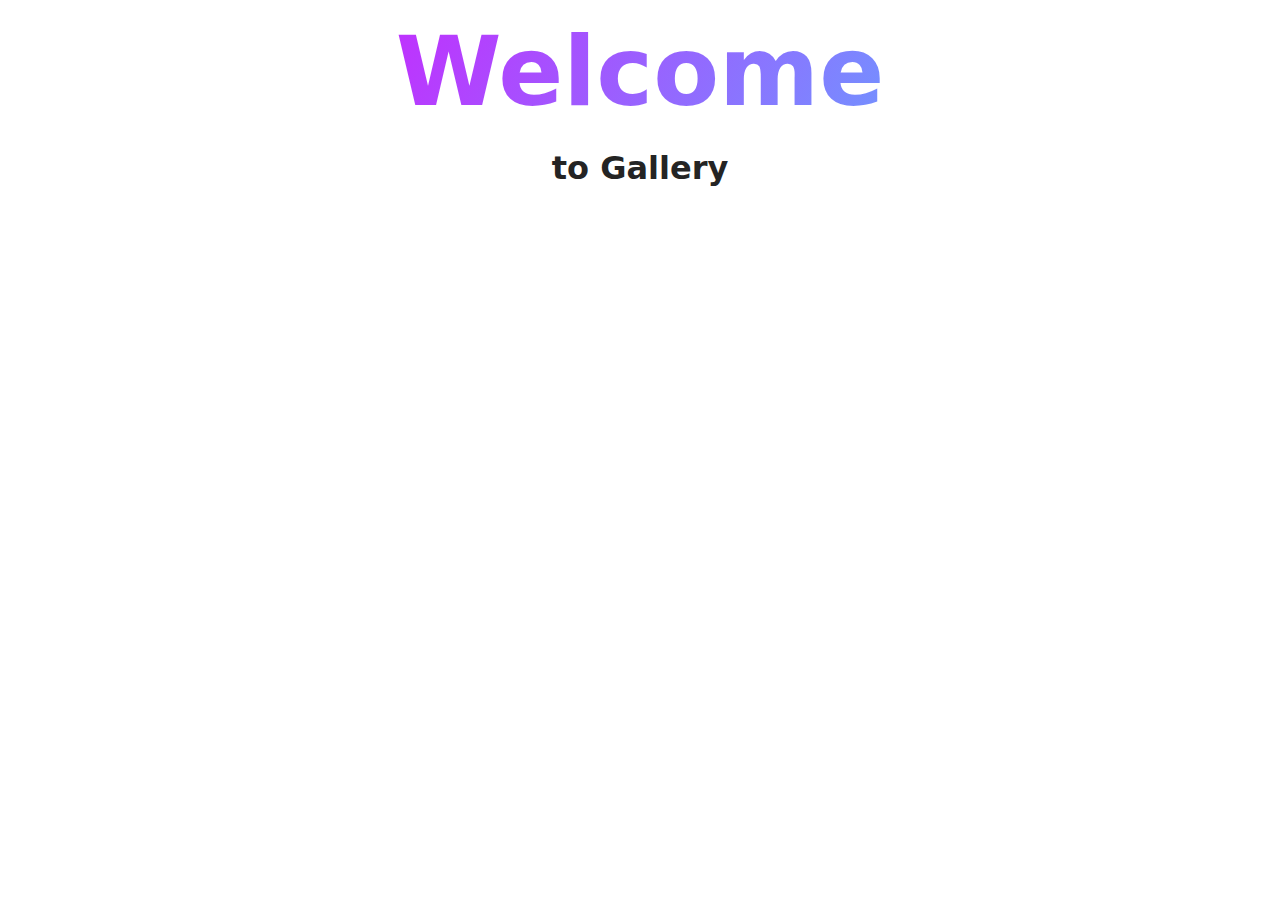
<file: src/1-gallery.html>
<!DOCTYPE html>
<html lang="en">
  <head>
    <meta charset="UTF-8" />
    <meta http-equiv="X-UA-Compatible" content="IE=edge" />
    <meta name="viewport" content="width=device-width, initial-scale=1.0" />
    <title>Gallery</title>
    <link rel="stylesheet" href="./css/styles.css" />
    <link rel="stylesheet" href="./css/gallery.css" />
  </head>
  <body>
    <load
      src="./partials/header.html"
      icon-path="./img/sprite.svg#logo"
      highlight-act="active"
    />

    <main>
      <div class="container">
        <h1 class="main-title">
          <span class="main-title-gradient">Welcome</span> to Gallery
        </h1>
        <load src="./partials/back-link.html" />
        <ul class="gallery"></ul>
      </div>
    </main>

    <load src="./partials/footer.html" />

    <script type="module" src="./js/1-gallery.js"></script>
  </body>
</html>
</file>
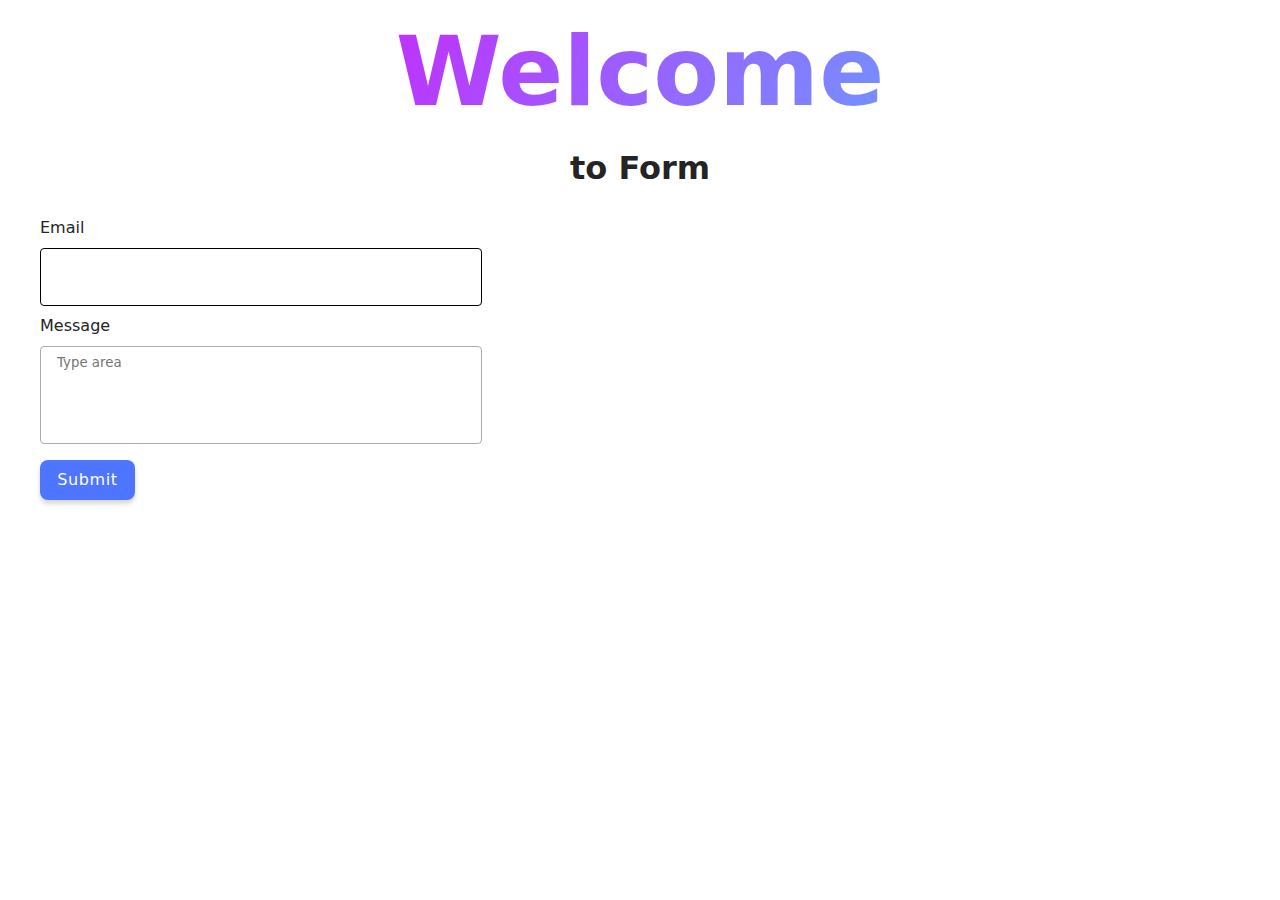
<file: src/2-form.html>
<!DOCTYPE html>
<html lang="en">
  <head>
    <meta charset="UTF-8" />
    <meta http-equiv="X-UA-Compatible" content="IE=edge" />
    <meta name="viewport" content="width=device-width, initial-scale=1.0" />
    <title>Form</title>
    <link rel="stylesheet" href="./css/styles.css" />
    <link rel="stylesheet" href="./css/forms.css" />
  </head>
  <body>
    <load
      src="./partials/header.html"
      icon-path="./img/sprite.svg#logo"
      highlight-curr="active"
    />

    <main>
      <div class="container">
        <h1 class="main-title">
          <span class="main-title-gradient">Welcome</span> to Form
        </h1>
        <load src="./partials/back-link.html" />

        <form class="feedback-form form" autocomplete="off">
          <label class="form-label">
            Email
            <input class="form-input" type="email" name="email" autofocus />
          </label>
          <label class="form-label">
            Message
            <textarea
              class="form-textarea"
              name="message"
              rows="8"
              placeholder="Type area"
            ></textarea>
          </label>
          <button class="form-button" type="submit">Submit</button>
        </form>
      </div>
    </main>

    <load src="./partials/footer.html" />

    <script type="module" src="./js/2-form.js"></script>
  </body>
</html>
</file>
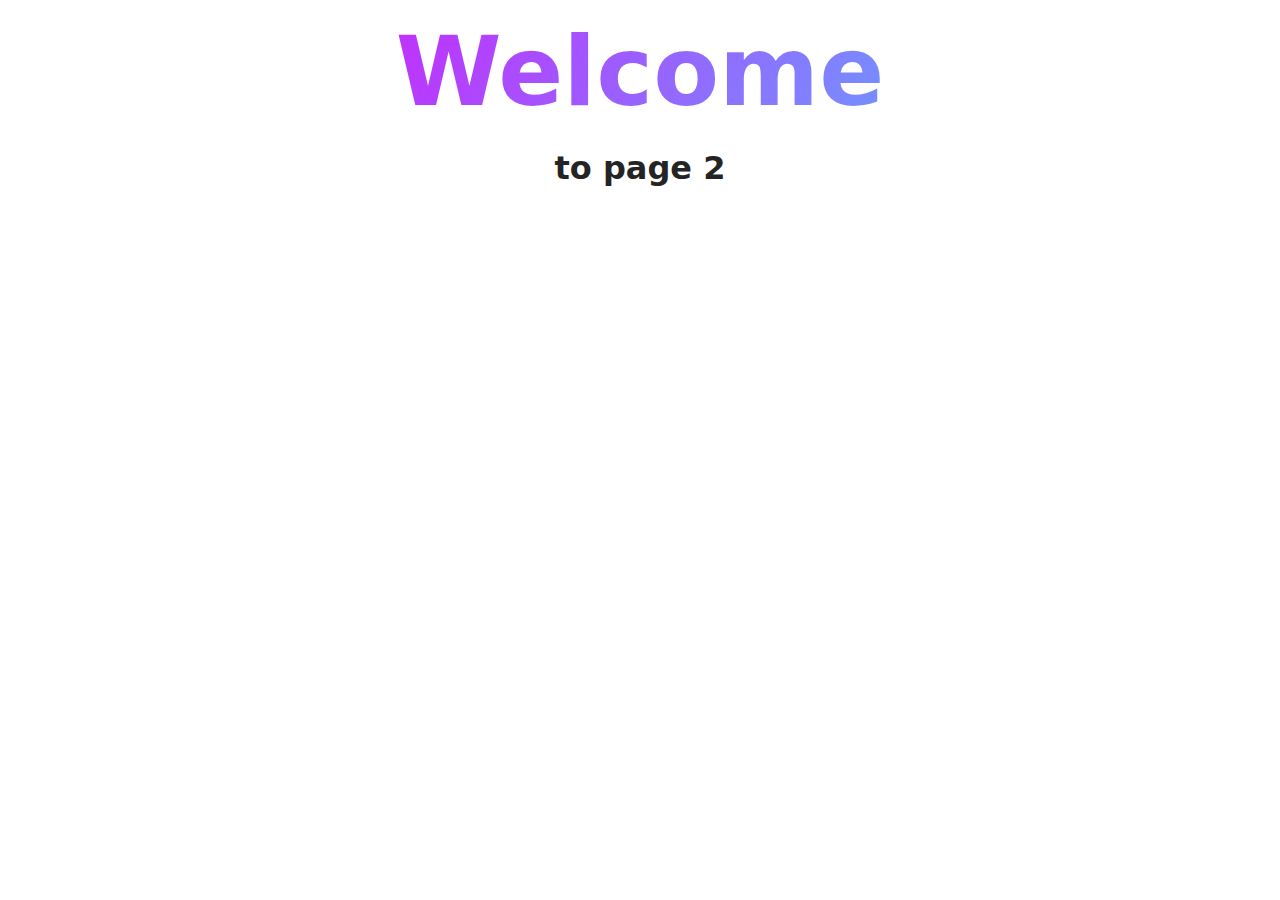
<file: src/page-2.html>
<!DOCTYPE html>
<html lang="en">
  <head>
    <meta charset="UTF-8" />
    <meta http-equiv="X-UA-Compatible" content="IE=edge" />
    <meta name="viewport" content="width=device-width, initial-scale=1.0" />
    <title>Page 2</title>
    <link rel="stylesheet" href="./css/styles.css" />
  </head>
  <body>
    <load
      src="./partials/header.html"
      icon-path="./img/sprite.svg#logo"
      highlight-act="active"
    />

    <main>
      <div class="container">
        <h1 class="main-title">
          <span class="main-title-gradient">Welcome</span> to page 2
        </h1>
        <load src="./partials/back-link.html" />
      </div>
    </main>

    <load src="./partials/footer.html" />
  </body>
</html>
</file>
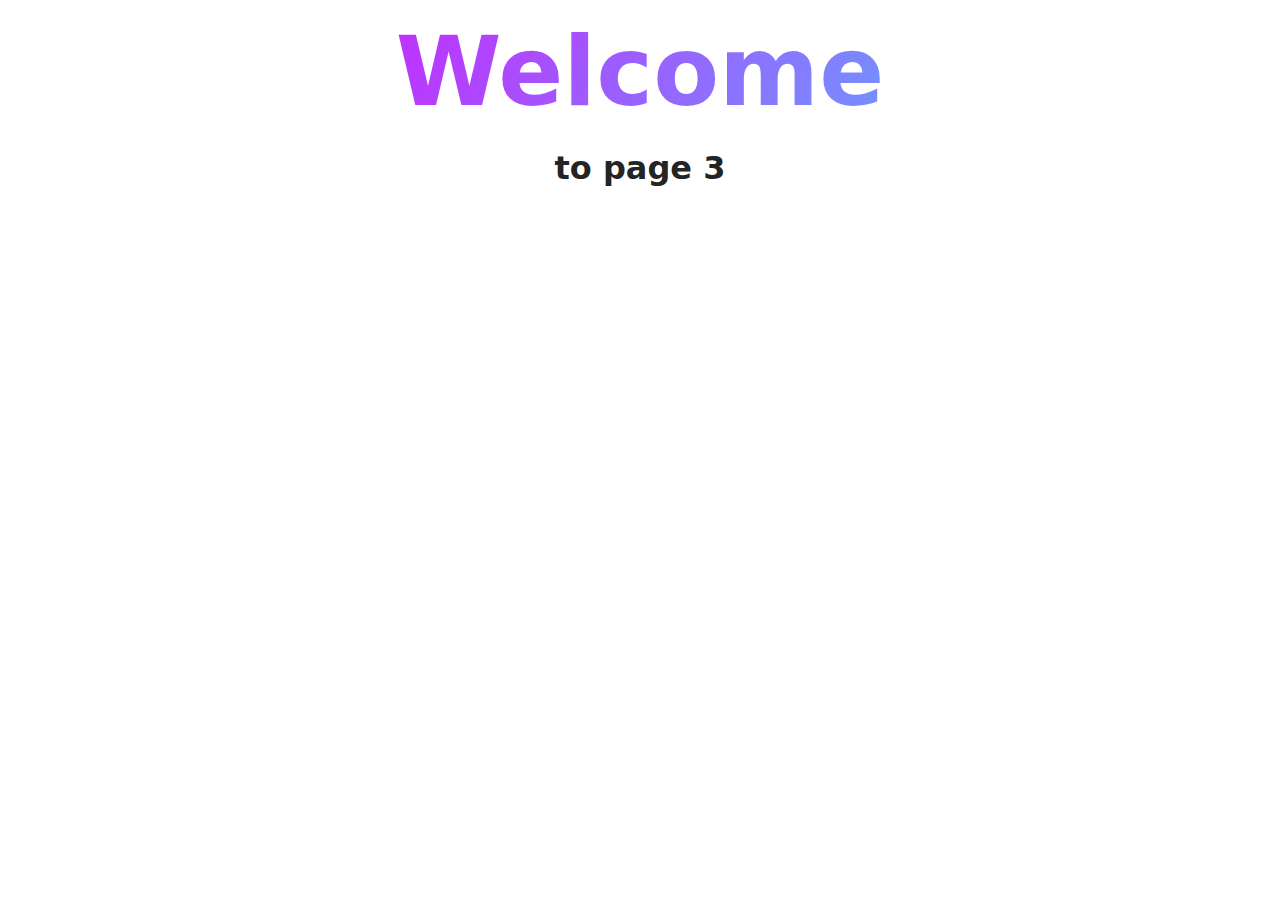
<file: src/page-3.html>
<!DOCTYPE html>
<html lang="en">
  <head>
    <meta charset="UTF-8" />
    <meta http-equiv="X-UA-Compatible" content="IE=edge" />
    <meta name="viewport" content="width=device-width, initial-scale=1.0" />
    <title>Page 3</title>
    <link rel="stylesheet" href="./css/styles.css" />
  </head>
  <body>
    <load
      src="./partials/header.html"
      icon-path="./img/sprite.svg#logo"
      highlight-curr="active"
    />

    <main>
      <div class="container">
        <h1 class="main-title">
          <span class="main-title-gradient">Welcome</span> to page 3
        </h1>
        <load src="./partials/back-link.html" />
      </div>
    </main>

    <load src="./partials/footer.html" />
  </body>
</html>
</file>
<file: src/css/gallery.css>
.gallery {
  margin-top: 24px;
  display: flex;
  flex-wrap: wrap;
  gap: 24px;
}

.gallery-item {
  width: calc((100% - 24px * 2) / 3);
  list-style: none;
  transition: all 1s cubic-bezier(0.075, 0.82, 0.165, 1);
}

.gallery-item:hover {
  transform: scale(1.04);
}

.gallery-image {
  width: 100%;
}

body .basicLightbox {
  background: rgba(46, 47, 66, 0.8);
}
</file>
<file: src/css/forms.css>
.form {
  max-width: 408px;
  padding: 24px 24px 24px 0;
  display: flex;
  flex-direction: column;
}

.form-input {
  width: 100%;
  height: 40px;
  border: 1px solid rgba(46, 47, 66, 0.4);
  border-radius: 4px;
  background-color: transparent;
  padding: 8px 16px;
  margin: 8px 0;
  outline: transparent;
  transition: border-color 250ms cubic-bezier(0.4, 0, 0.2, 1);
}
.form-input:hover,
.form-input:focus {
  border: 1px solid #000;
}

.form-textarea {
  margin: 8px 0;
  display: block;
  font-family: inherit;
  width: 100%;
  height: 80px;
  border: 1px solid rgba(46, 47, 66, 0.4);
  border-radius: 4px;
  background-color: transparent;
  padding: 8px 16px;
  outline: transparent;
  resize: none;
  transition: border-color 250ms cubic-bezier(0.4, 0, 0.2, 1);
}

.form-button {
  border-radius: 8px;
  padding: 8px 16px;
  height: 40px;
  margin-left: 0;
  margin-top: 8px;
  width: 95px;
  box-shadow: 0 4px 4px 0 rgba(0, 0, 0, 0.15);
  background-color: #4e75ff;
  color: #ffffff;
  border: none;
  display: block;
  font-family: inherit;
  font-size: 16px;
  font-weight: 500;
  line-height: 1.5;
  letter-spacing: 0.04em;
  transition: background-color 250ms cubic-bezier(0.4, 0, 0.2, 1);
}
.form-button:hover,
.form-button:focus {
  background-color: #6c8cff;
}
</file>
<file: src/css/styles.css>
/**
  |============================
  | include css partials with
  | default @import url()
  |============================
*/
/* Common styles */
@import url('./reset.css');
@import url('./base.css');
@import url('./container.css');
@import url('./animations.css');

/* Sections style */
@import url('./header.css');
@import url('./vite-promo.css');
@import url('./badges.css');
@import url('./back-link.css');
@import url('./footer.css');
</file>
